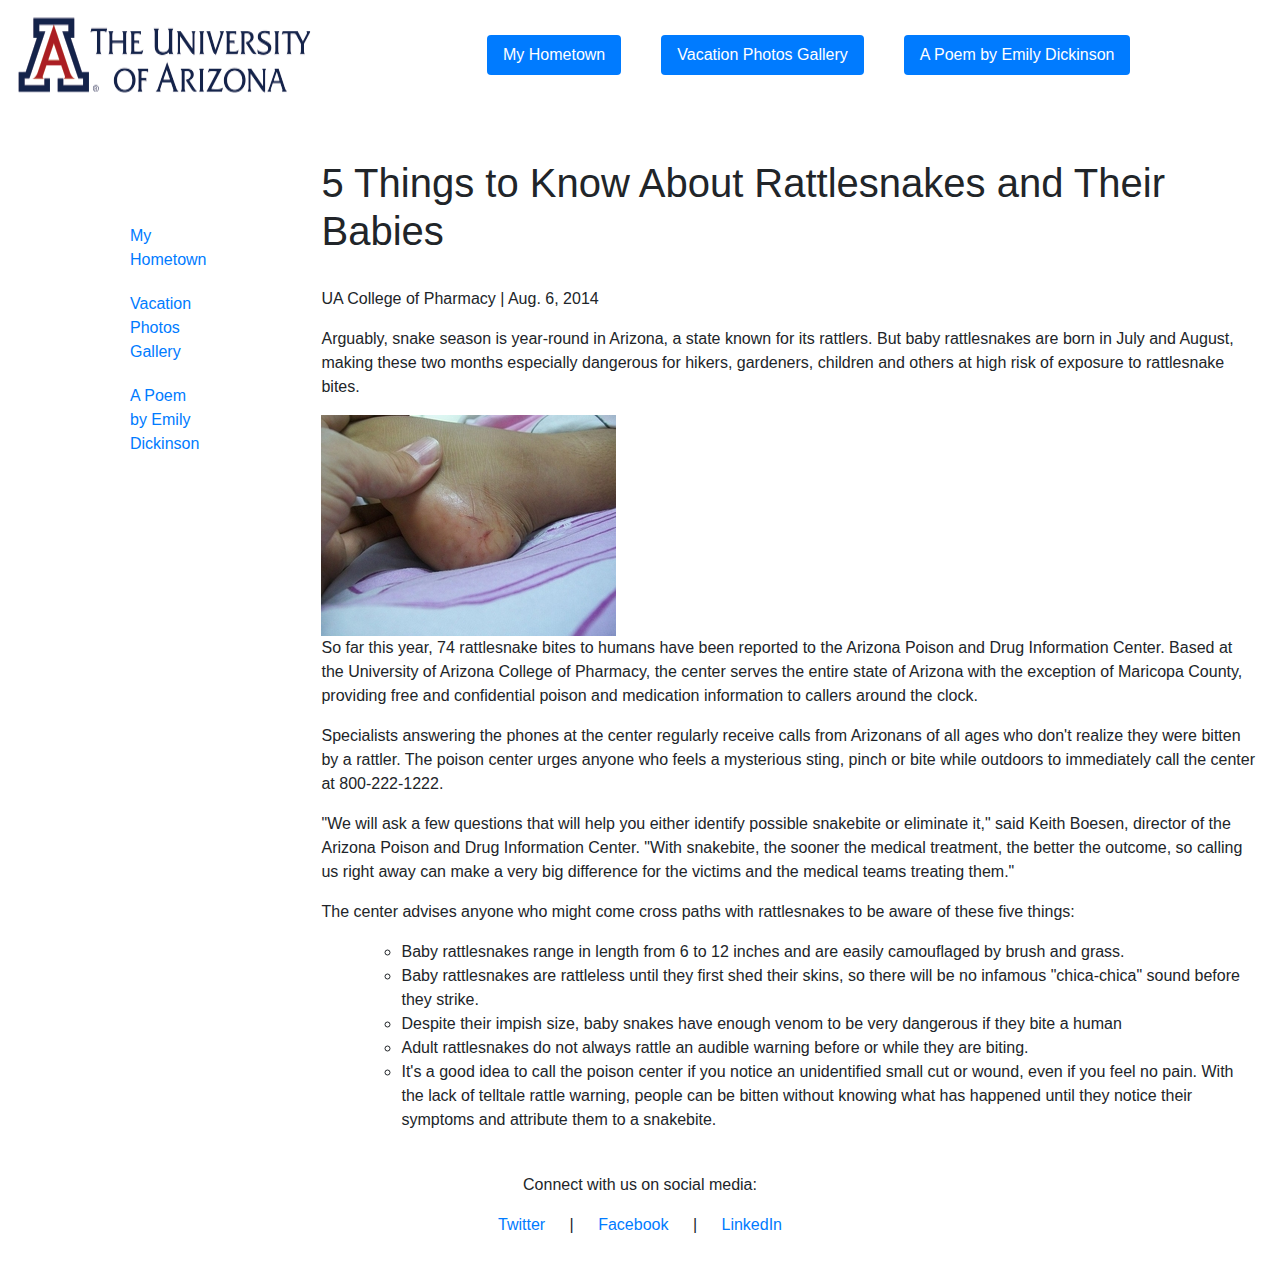
<file: index.html>
<!DOCTYPE html>
<html lang="en">
<head>
    <meta charset="UTF-8">
    <title> 5 Things to Know About Rattlesnakes and Their Babies </title>
    <link rel="stylesheet" href="https://cdn.jsdelivr.net/npm/bootstrap@4.3.1/dist/css/bootstrap.min.css" integrity="sha384-ggOyR0iXCbMQv3Xipma34MD+dH/1fQ784/j6cY/iJTQUOhcWr7x9JvoRxT2MZw1T" crossorigin="anonymous">
    <link rel="stylesheet" href="styles.css">
</head>
<body>
<header>
    <img src="UniversityLogo.png" alt="Logo of The University of Arizona.">
    <nav>
        <ul class="nav nav-pills">
                <li class="nav-item"><a class="nav-link active" href="hometown.html">My Hometown</a></li>
                <li class="nav-item"><a class="nav-link active" href="gallery.html">Vacation Photos Gallery</a></li>
                <li class="nav-item"><a class="nav-link active" href="poem.html">A Poem by Emily Dickinson</a></li>
        </ul>

    </nav>
</header>
<br>

<div class="content">
    <div class="sidebar">
        <nav>
            <ul>
                <li><a href="hometown.html">My Hometown</a></li>
                <li><a href="gallery.html">Vacation Photos Gallery</a></li>
                <li><a href="poem.html">A Poem by Emily Dickinson</a></li>
            </ul>

        </nav>
    </div>
    <div class="snakes">
        <h1> 5 Things to Know About Rattlesnakes and Their Babies</h1>
        <br>
        <p> UA College of Pharmacy | Aug. 6, 2014</p>
        <p> Arguably, snake season is year-round in Arizona, a state known for its rattlers. But baby rattlesnakes are born in July and August, making these two months especially dangerous for hikers, gardeners, children and others at high risk of exposure to rattlesnake bites.</p>
        <img src="SnakeBite.jpg" alt="Snake bite onside of child's foot.">
        <br>
        <p>So far this year, 74 rattlesnake bites to humans have been reported to the
            Arizona Poison and Drug Information Center. Based at the University of
            Arizona College of Pharmacy, the center serves the entire state of
            Arizona with the exception of Maricopa County, providing free and
            confidential poison and medication information to callers around the
            clock.</p>
        <p> Specialists answering the phones at the center regularly receive calls
            from Arizonans of all ages who don't realize they were bitten by a rattler.
            The poison center urges anyone who feels a mysterious sting, pinch or
            bite while outdoors to immediately call the center at 800-222-1222.</p>
        <p>"We will ask a few questions that will help you either identify possible
            snakebite or eliminate it," said Keith Boesen, director of the Arizona
            Poison and Drug Information Center. "With snakebite, the sooner the
            medical treatment, the better the outcome, so calling us right away can make a very big difference for the victims and the medical teams treating
            them."
        </p>
        <p> The center advises anyone who might come cross paths with rattlesnakes
            to be aware of these five things: </p>
        <ol>
            <ul><li>Baby rattlesnakes range in length from 6 to 12 inches and are easily camouflaged by brush and grass.</li></ul>
            <ul><li>Baby rattlesnakes are rattleless until they first shed their skins, so there will be no infamous "chica-chica" sound before they strike.</li></ul>
            <ul><li>Despite their impish size, baby snakes have enough venom to be very dangerous if they bite a human</li></ul>
            <ul><li>Adult rattlesnakes do not always rattle an audible warning before or while they are biting.</li></ul>
            <ul><li>It's a good idea to call the poison center if you notice an unidentified small cut or wound, even if you feel no pain. With the lack of telltale rattle warning, people can be bitten without knowing what has happened until they notice their symptoms and attribute them to a snakebite.</li></ul>
        </ol>
    </div>

</div>
<footer>
    <p>Connect with us on social media:</p>
    <p>
        <a href="https://twitter.com/">Twitter</a> |
        <a href="https://www.facebook.com/">Facebook</a> |
        <a href="https://www.linkedin.com/">LinkedIn</a>
    </p>
    <br>
</footer>
</body>
</html>
</file>
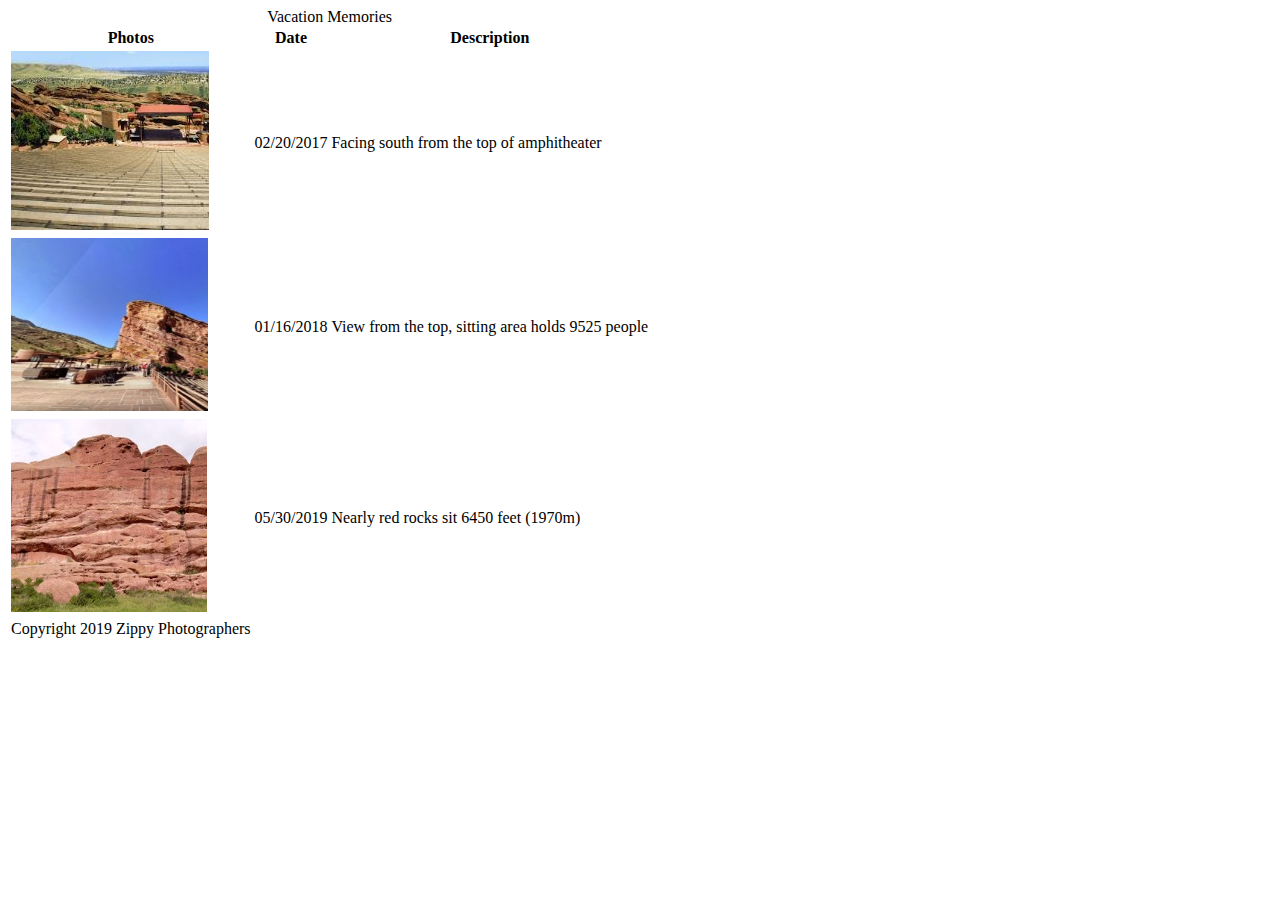
<file: gallery.html>
<!DOCTYPE html>
<html lang="en">
<head>
    <meta charset="UTF-8">
    <title>Vacation Photo gallery</title>
</head>
<body>
<table>
    <caption>Vacation Memories</caption>
    <tr>
        <th>Photos</th>
        <th>Date</th>
        <th>Description</th>
    </tr>
    <tr>
        <td><img src="vacation1.jpg" alt="Vacation Photo 1"/></td>
        <td>02/20/2017</td>
        <td>Facing south from the top of amphitheater</td>
    </tr>
    <tr>
        <td><img src="vacation2.jpg" alt="Vacation Photo 2"/></td>
        <td>01/16/2018</td>
        <td>View from the top, sitting area holds 9525 people</td>
    </tr>
    <tr>
        <td><img src="vacation3.jpg" alt="Vacation Photo3"/></td>
        <td>05/30/2019</td>
        <td>Nearly red rocks sit 6450 feet (1970m)</td>
    </tr>
    <tr>
        <td>Copyright 2019 Zippy Photographers</td>
    </tr>
</table>
</body>
</html>
</file>
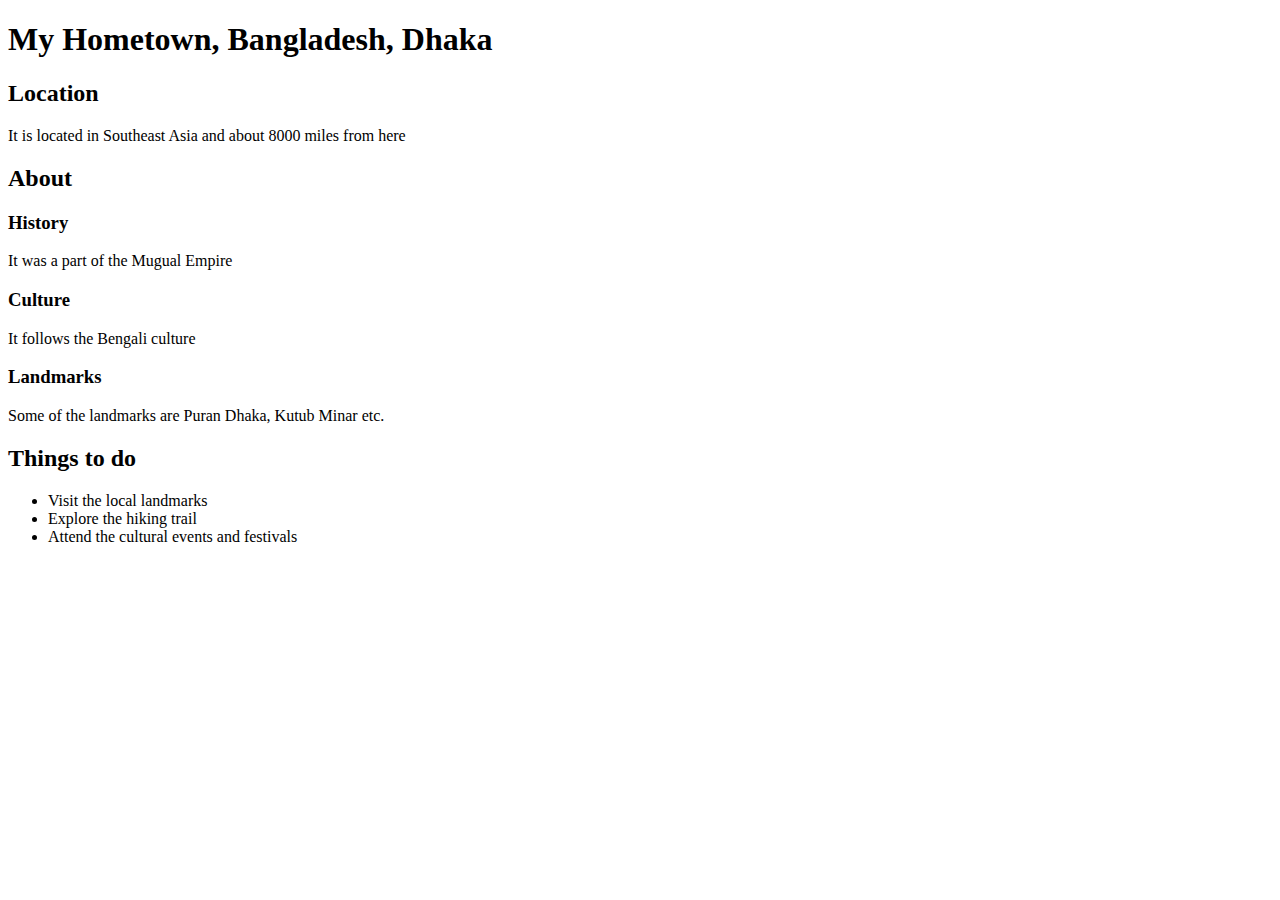
<file: hometown.html>
<!DOCTYPE html>
<html lang="en">
<head>
    <meta charset="UTF-8">
    <title> My Hometown, Bangaldesh, Dhaka </title>
</head>
<body>
<h1>My Hometown, Bangladesh, Dhaka</h1>
<section>
    <h2>Location</h2>
    <p> It is located in Southeast Asia and about 8000 miles from here</p>
</section>
<section>
    <h2>About</h2>
    <section>
        <h3>History</h3>
        <p> It was a part of the Mugual Empire</p>
    </section>
    <section>
        <h3>Culture</h3>
        <p> It follows the Bengali culture </p>
    </section>
    <section>
        <h3>Landmarks</h3>
        <p>Some of the landmarks are Puran Dhaka, Kutub Minar etc.</p>
    </section>
</section>

<section>
    <h2>Things to do</h2>
    <ul>
        <li>Visit the local landmarks</li>
        <li>Explore the hiking trail</li>
        <li>Attend the cultural events and festivals</li>
    </ul>
</section>


</body>
</html>
</file>
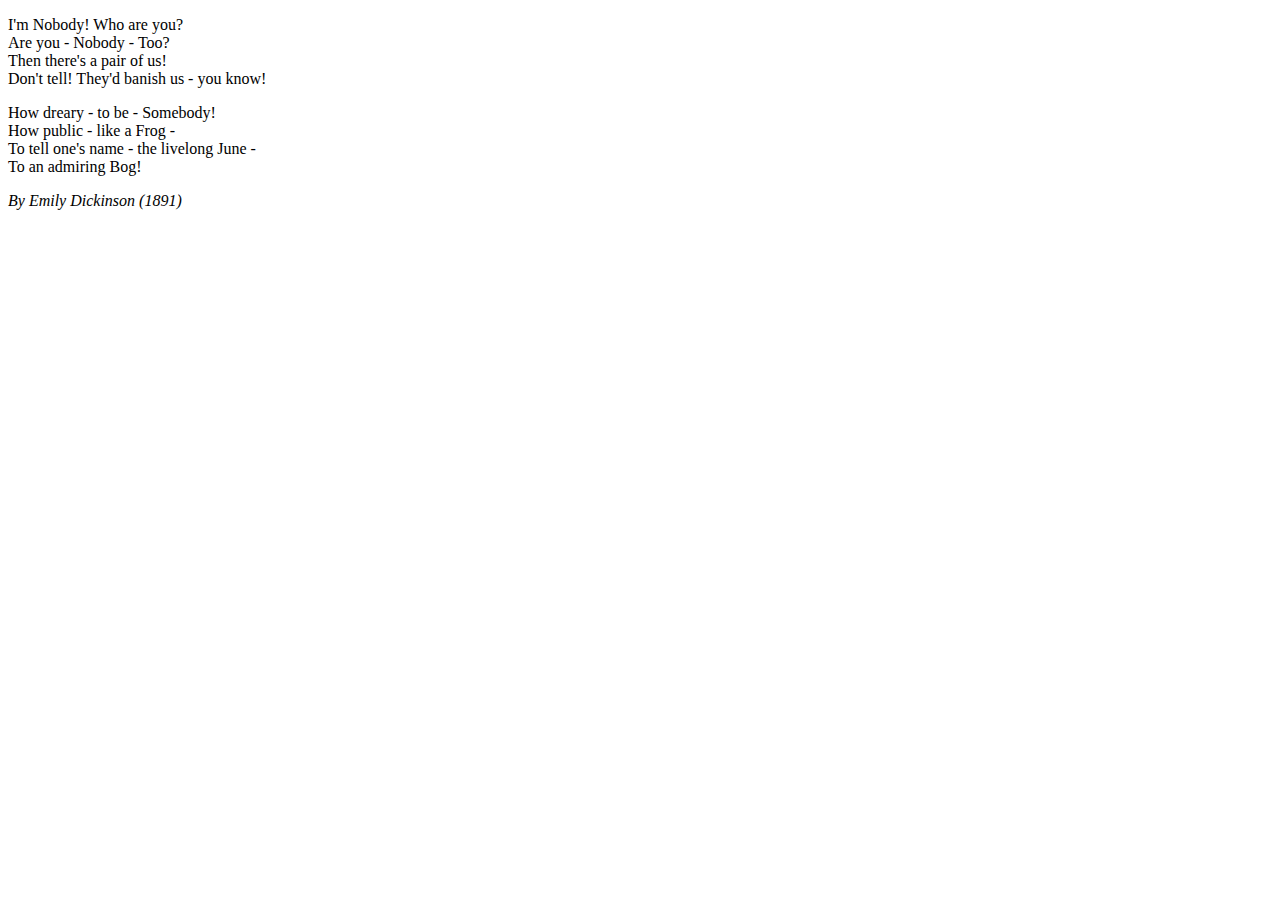
<file: peom.html>
<!DOCTYPE html>
<html lang="en">
<head>
    <meta charset="UTF-8">
    <title>A Poem by Emily Dickinson</title>
</head>
<body>
<p>
    I'm Nobody! Who are you?<br>
    Are you - Nobody - Too?<br>
    Then there's a pair of us!<br>
    Don't tell! They'd banish us - you know!
</p>

<p>
    How dreary - to be - Somebody!<br>
    How public - like a Frog -<br>
    To tell one's name - the livelong June -<br>
    To an admiring Bog!
</p>

<p>
    <cite>By Emily Dickinson (1891)</cite>
</p>
</body>
</html>
</file>
<file: styles.css>
header {
    padding: 15px;
    display: flex;
    justitfy-content: space-between;
}
header nav {
    margin-right: 20px;
}
header nav li {
    display: inline-block;
    list-style-type: none;
    margin: 20px;
}

.content{
    display: flex;
}
.content .sidebar{
    margin: 70px;
}
.content .sidebar nav li{
    list-style-type: none;
    margin: 20px;
}
.content .snakes {
    padding: 25px;
}

footer {
    text-align: center;
}
footer a {
    margin: 20px;
}
</file>
